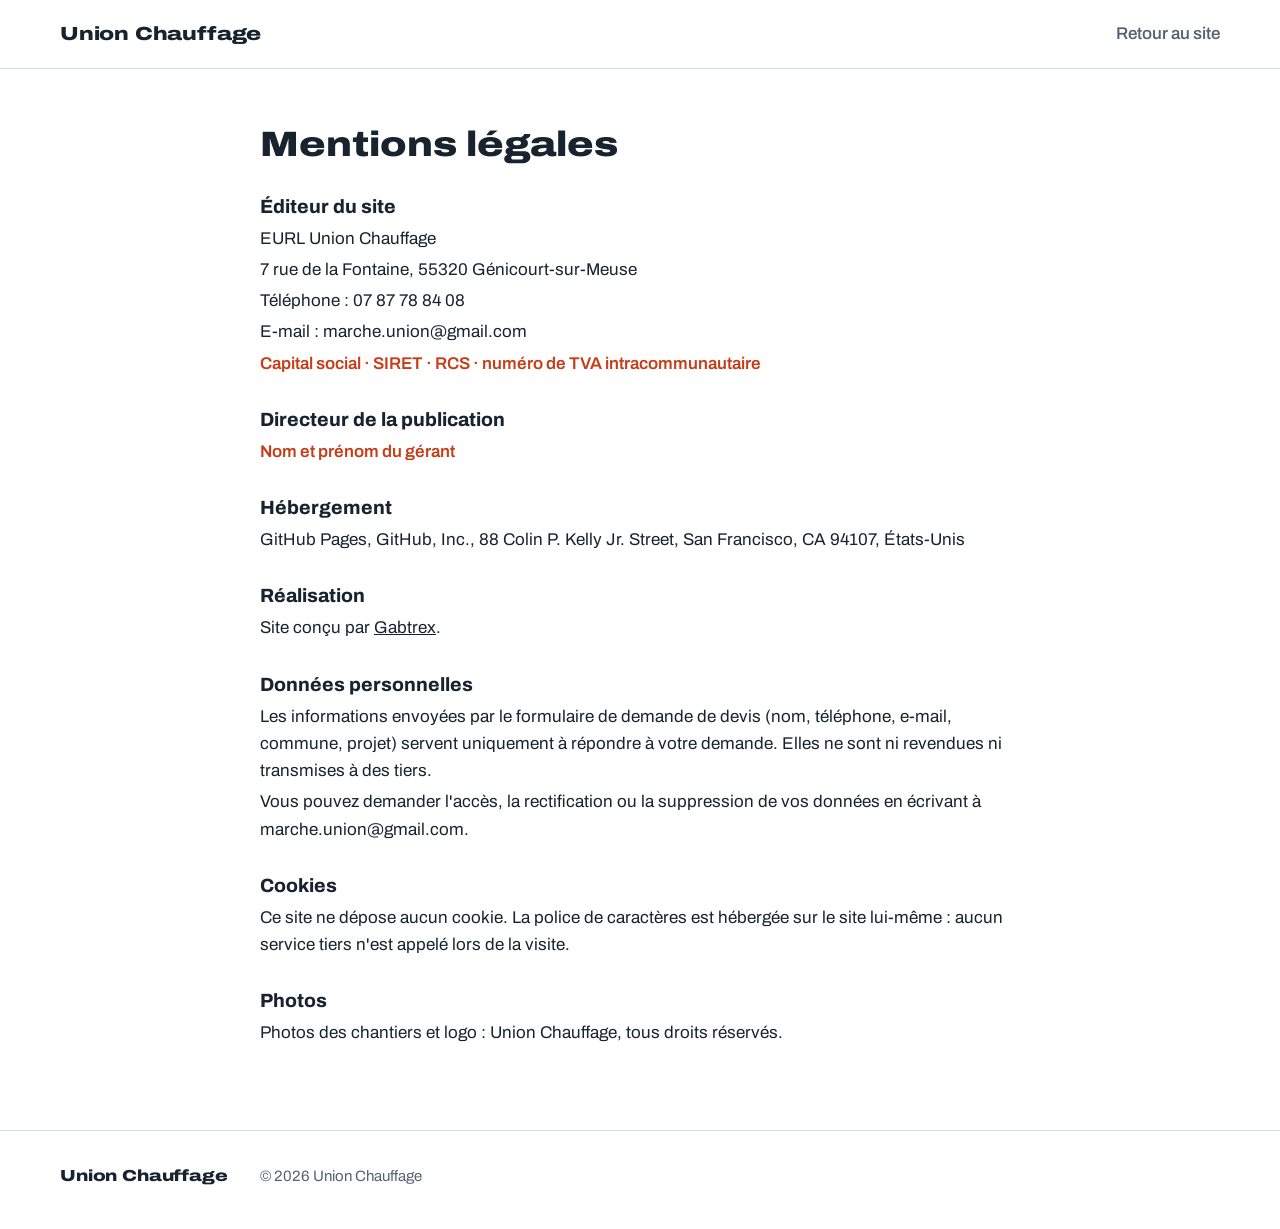
<file: mentions-legales.html>
<!DOCTYPE html>
<html lang="fr">
<head>
  <meta charset="utf-8">
  <meta name="viewport" content="width=device-width, initial-scale=1">
  <title>Mentions légales · Union Chauffage</title>
  <meta name="robots" content="noindex">
  <link rel="stylesheet" href="style.css">
  <style>
    /* --- Page mentions légales --- */
    .legal { padding: 56px 0 80px; max-width: 760px; }
    .legal h1 { font-size: 2.2rem; font-weight: 850; font-stretch: 118%; margin-bottom: 24px; }
    .legal h2 { font-size: 1.2rem; font-weight: 750; margin: 32px 0 8px; }
    .legal p { margin: 4px 0; }
    .todo { color: var(--flame-text); font-weight: 600; } /* à compléter avant la mise en ligne */
  </style>
</head>
<body>

  <!-- --- En-tête --- -->
  <header class="site-header">
    <div class="container header-row">
      <a class="logo" href="index.html">Union Chauffage</a>
      <nav class="nav" style="display:flex"><a href="index.html">Retour au site</a></nav>
    </div>
  </header>

  <!-- --- Contenu (les éléments en rouge sont à compléter avant la mise en ligne) --- -->
  <main class="container legal">
    <h1>Mentions légales</h1>

    <h2>Éditeur du site</h2>
    <p>EURL Union Chauffage</p>
    <p>7 rue de la Fontaine, 55320 Génicourt-sur-Meuse</p>
    <p>Téléphone&nbsp;: 07 87 78 84 08</p>
    <p>E-mail&nbsp;: marche.union@gmail.com</p>
    <p class="todo">Capital social · SIRET · RCS · numéro de TVA intracommunautaire</p>

    <h2>Directeur de la publication</h2>
    <p class="todo">Nom et prénom du gérant</p>

    <h2>Hébergement</h2>
    <p>GitHub Pages, GitHub, Inc., 88 Colin P. Kelly Jr. Street, San Francisco, CA 94107, États-Unis</p>

    <h2>Réalisation</h2>
    <p>Site conçu par <a href="https://gabtrex.github.io" target="_blank" rel="noopener">Gabtrex</a>.</p>

    <h2>Données personnelles</h2>
    <p>Les informations envoyées par le formulaire de demande de devis (nom, téléphone, e-mail, commune, projet) servent uniquement à répondre à votre demande. Elles ne sont ni revendues ni transmises à des tiers.</p>
    <p>Vous pouvez demander l'accès, la rectification ou la suppression de vos données en écrivant à marche.union@gmail.com.</p>

    <h2>Cookies</h2>
    <p>Ce site ne dépose aucun cookie. La police de caractères est hébergée sur le site lui-même&nbsp;: aucun service tiers n'est appelé lors de la visite.</p>

    <h2>Photos</h2>
    <p>Photos des chantiers et logo&nbsp;: Union Chauffage, tous droits réservés.</p>
  </main>

  <!-- --- Pied de page --- -->
  <footer class="site-footer">
    <div class="container footer-row">
      <a class="logo" href="index.html">Union Chauffage</a>
      <span>© 2026 Union Chauffage</span>
    </div>
  </footer>

</body>
</html>
</file>
<file: style.css>
/* --- Police (hébergée en local, aucun appel à Google) --- */
@font-face {
  font-family: "Archivo";
  src: url("fonts/archivo-latin-wdth-normal.woff2") format("woff2");
  font-weight: 100 900;   /* graisse variable */
  font-stretch: 62% 125%; /* largeur variable : étroite → large */
  font-display: swap;
}

/* --- Couleurs & variables --- */
:root {
  --paper: #ffffff;        /* fond principal */
  --frost-50: #edf4f8;     /* fond des sections alternées */
  --ink: #182330;          /* texte principal (bleu ardoise) */
  --slate: #556270;        /* texte secondaire */
  --line: #d3dde5;         /* traits fins */
  --flame: #d4441f;        /* rouge flamme du logo (décor) */
  --flame-text: #c63d18;   /* rouge flamme lisible sur fond clair */
  --flame-dark: #a8320f;   /* rouge au survol */
  --flame-tint: #fbe9e2;   /* fond chaud */
  --ember: #f2902e;        /* orange braise (décor) */
  --frost: #1f6fa8;        /* bleu givre du logo */
  --frost-dark: #1a5c8c;   /* bleu sur fond teinté */
  --frost-tint: #e4f0f8;   /* fond froid */
  --max: 1160px;           /* largeur max du contenu */
  --font: "Archivo", system-ui, -apple-system, "Segoe UI", sans-serif;
  color-scheme: light;
}

/* --- Base --- */
*, *::before, *::after { box-sizing: border-box; }
html { scroll-behavior: smooth; scroll-padding-top: 84px; } /* compense l'en-tête fixe */
body {
  margin: 0;
  background: var(--paper);
  color: var(--ink);
  font-family: var(--font);
  font-size: 17px;
  line-height: 1.6;
  -webkit-font-smoothing: antialiased;
}
main { overflow-x: clip; }
a { color: inherit; }
h1, h2, h3 { margin: 0; line-height: 1.1; }
p { margin: 0; }
.container { width: min(var(--max), 100% - 32px); margin-inline: auto; } /* 16px de marge sur mobile */
:focus-visible { outline: 3px solid var(--frost); outline-offset: 3px; border-radius: 4px; }

/* --- Boutons --- */
.btn {
  display: inline-flex; align-items: center; justify-content: center; gap: 10px;
  min-height: 48px;           /* cible tactile confortable */
  padding: 12px 22px;
  border-radius: 8px;
  border: 2px solid transparent;
  font: inherit; font-weight: 650; font-size: 16px;
  text-decoration: none;
  cursor: pointer;
  transition: background-color .15s, border-color .15s, color .15s;
}
.btn svg { width: 18px; height: 18px; fill: none; stroke: currentColor; stroke-width: 2; stroke-linecap: round; stroke-linejoin: round; }
.btn-primary { background: var(--flame-text); color: #fff; }
.btn-primary:hover { background: var(--flame-dark); }
.btn-ghost { border-color: var(--ink); color: var(--ink); background: transparent; }
.btn-ghost:hover { background: var(--ink); color: #fff; }

/* --- En-tête --- */
.site-header {
  position: sticky; top: 0; z-index: 10;
  background: rgba(255, 255, 255, .94);
  backdrop-filter: blur(8px);
  border-bottom: 1px solid var(--line);
}
.header-row { display: flex; align-items: center; gap: 28px; min-height: 68px; }
.logo {
  display: inline-flex; align-items: center; gap: 10px;
  font-weight: 850; font-stretch: 125%;  /* lettrage façon camionnette d'artisan */
  font-size: 19px; letter-spacing: -.01em;
  text-decoration: none; white-space: nowrap;
}
.logo-mark { width: 32px; height: 32px; flex: none; } /* flamme du logo Union Chauffage */
.nav { display: flex; gap: 24px; margin-left: auto; }
.nav a { text-decoration: none; font-weight: 550; color: var(--slate); }
.nav a:hover { color: var(--ink); }
.btn-call { background: var(--ink); color: #fff; padding: 10px 16px; min-height: 44px; }
.btn-call:hover { background: var(--frost-dark); }

/* --- Accueil --- */
.hero { padding: 64px 0 40px; }
.hero-grid { display: grid; grid-template-columns: 1.45fr 1fr; gap: 56px; align-items: center; }
.hero-kicker { display: block; font-size: 17px; font-weight: 600; font-stretch: 100%; color: var(--slate); margin-bottom: 18px; line-height: 1.4; }
.slogan {
  display: block;
  font-size: clamp(2.3rem, 5.6vw, 4.6rem);
  font-weight: 880; font-stretch: 125%;   /* titre large et lourd */
  letter-spacing: -.025em; line-height: .98;
}
.slogan > span { display: block; }
.warm { color: var(--flame-text); }
.cool { color: var(--frost); }
.lead { margin-top: 28px; max-width: 34em; font-size: 19px; color: var(--ink); }
.hero-actions { display: flex; flex-wrap: wrap; gap: 12px; margin-top: 32px; }

.trust {
  list-style: none; padding: 0; margin: 32px 0 0;
  display: flex; flex-wrap: wrap; gap: 10px 22px; align-items: center;
  font-size: 15px; font-weight: 600; color: var(--slate);
}
.trust-rating { display: inline-flex; align-items: center; gap: 8px; text-decoration: none; color: var(--ink); font-weight: 500; }
.trust-rating:hover span:last-child { text-decoration: underline; }
.stars { color: var(--ember); letter-spacing: 1px; }

/* --- Schéma du reste à charge --- */
.rac-card {
  background: var(--frost-50);
  border-radius: 14px;
  padding: 30px 28px 26px;
  border: 1px solid var(--line);
}
.rac-title { font-size: 20px; font-weight: 800; font-stretch: 104%; margin-bottom: 22px; }
.rac-row { display: grid; gap: 8px; margin-bottom: 16px; }
.rac-label { font-size: 14px; font-weight: 600; color: var(--slate); }
.rac-bar { display: flex; height: 44px; border-radius: 6px; overflow: hidden; background: #fff; }
.seg { display: flex; align-items: center; padding-inline: 12px; font-size: 13px; font-weight: 700; white-space: nowrap; overflow: hidden; }
.seg-total { width: 100%; background: var(--ink); animation: grow .7s ease-out both; }
.seg-aid {
  width: 56%;                                 /* proportion illustrative */
  color: var(--frost-dark);
  background: repeating-linear-gradient(-45deg, var(--frost-tint) 0 8px, #fff 8px 16px);
  border-right: 2px solid var(--frost);
  animation: grow .6s .5s ease-out both;
}
.seg-you { flex: 1; background: var(--flame-text); color: #fff; animation: fade .4s 1s both; }
.rac-text { margin-top: 8px; font-weight: 550; }
.rac-note { margin-top: 12px; font-size: 14px; color: var(--slate); }
.rac-note a { color: var(--frost-dark); font-weight: 600; }

@keyframes grow { from { clip-path: inset(0 100% 0 0); } to { clip-path: inset(0 0 0 0); } }
@keyframes fade { from { opacity: 0; } to { opacity: 1; } }

/* --- Sections --- */
.section { padding: 88px 0; }
.section-frost { background: var(--frost-50); }
.section-title { font-size: clamp(1.75rem, 3.6vw, 2.6rem); font-weight: 850; font-stretch: 118%; letter-spacing: -.02em; }
.section-intro { margin-top: 14px; max-width: 40em; color: var(--slate); font-size: 18px; }

/* --- Prestations --- */
.services { display: grid; grid-template-columns: 1fr 1fr; gap: 48px; margin-top: 48px; }
.service-group { border-top: 4px solid var(--flame); padding-top: 22px; }
.group-cool { border-top-color: var(--frost); }
.service-group h3 { font-size: 22px; font-weight: 800; font-stretch: 112%; margin-bottom: 8px; }
.group-warm h3 { color: var(--flame-text); }
.group-cool h3 { color: var(--frost); }
.service-group dl { margin: 0; }
.service-group dl > div { padding: 16px 0; border-bottom: 1px solid var(--line); }
.service-group dt { font-weight: 700; font-size: 18px; }
.service-group dd { margin: 4px 0 0; color: var(--slate); }
.services-foot { margin-top: 40px; font-size: 18px; max-width: 46em; }

/* --- Étapes (aides) --- */
.steps {
  list-style: none; padding: 0; margin: 52px 0 0;
  display: grid; grid-template-columns: repeat(4, 1fr); gap: 32px;
  counter-reset: step;
  position: relative;
}
.steps li { position: relative; counter-increment: step; }
.steps li:not(:last-child)::after { /* tuyau qui relie une étape à la suivante */
  content: ""; position: absolute; top: 25px; left: 54px; right: -32px; height: 4px;
  background: var(--frost);
}
.steps li:nth-child(2)::after { background: linear-gradient(90deg, var(--frost), var(--flame)); }
.steps li:nth-child(3)::after { background: var(--flame); }
.steps li::before {
  content: counter(step);
  display: grid; place-items: center;
  width: 54px; height: 54px; border-radius: 50%;
  background: #fff; border: 4px solid var(--frost);
  font-weight: 850; font-stretch: 125%; font-size: 22px;
  margin-bottom: 20px; position: relative;
}
.steps li:last-child::before { border-color: var(--flame); color: var(--flame-text); }
.steps h3 { font-size: 19px; font-weight: 750; margin-bottom: 8px; }
.steps p { color: var(--slate); font-size: 16px; }

/* --- Chantiers --- */
.jobs { list-style: none; padding: 0; margin: 48px 0 0; display: grid; grid-template-columns: repeat(3, 1fr); gap: 28px 24px; }
.job figure { margin: 0; }
.job-photo {
  display: block; width: 100%; height: auto;
  aspect-ratio: 1 / 1;      /* photos carrées */
  object-fit: cover;
  border-radius: 10px;
  background: var(--frost-tint); /* fond pendant le chargement */
}
.job figcaption { margin-top: 12px; font-weight: 650; }

/* --- Avis --- */
.reviews { display: grid; grid-template-columns: 1fr 1.3fr; gap: 56px; align-items: start; }
.score { margin-top: 28px; display: flex; align-items: baseline; gap: 14px; }
.score-num { font-size: clamp(4rem, 9vw, 6.5rem); font-weight: 880; font-stretch: 125%; line-height: 1; letter-spacing: -.03em; }
.score .stars { font-size: 26px; }
.score-label { color: var(--slate); margin: 6px 0 24px; }
.reviews-list { display: grid; gap: 20px; }
.review { margin: 0; background: #fff; border-radius: 12px; padding: 26px 28px; border-left: 4px solid var(--ember); }
.review blockquote { margin: 0; font-size: 22px; font-weight: 650; font-stretch: 106%; line-height: 1.3; }
.review figcaption { margin-top: 14px; display: flex; flex-wrap: wrap; gap: 4px 10px; font-size: 15px; color: var(--slate); }
.review figcaption strong { color: var(--ink); }

/* --- Devis & contact --- */
.contact { display: grid; grid-template-columns: 1.35fr 1fr; gap: 64px; align-items: start; }
#quote-form { margin-top: 32px; display: grid; gap: 18px; }
.field-row { display: grid; grid-template-columns: 1fr 1fr; gap: 18px; }
.field { display: grid; gap: 6px; }
.field > span { font-weight: 650; font-size: 15px; }
.field em { font-style: normal; font-weight: 400; color: var(--slate); }
.field input, .field select, .field textarea {
  width: 100%; font: inherit; color: var(--ink);
  padding: 12px 14px; min-height: 48px;
  background: #fff; border: 1.5px solid #b7c4cf; border-radius: 8px;
}
.field textarea { resize: vertical; }
.field input:focus, .field select:focus, .field textarea:focus { outline: none; border-color: var(--frost); box-shadow: 0 0 0 3px var(--frost-tint); }
.field :user-invalid { border-color: var(--flame-text); }
.form-legal { font-size: 14px; color: var(--slate); }
#quote-form .btn { justify-self: start; }
.form-status { font-weight: 600; color: var(--frost-dark); min-height: 1.6em; }

.contact-info { background: var(--ink); color: #fff; border-radius: 14px; padding: 34px 32px; }
.contact-phone { display: block; font-size: clamp(1.8rem, 3vw, 2.3rem); font-weight: 880; font-stretch: 125%; text-decoration: none; letter-spacing: -.01em; }
.contact-mail { display: inline-block; margin-top: 6px; color: #b9d8ee; font-weight: 550; overflow-wrap: anywhere; }
.contact-list { margin: 28px 0 0; display: grid; gap: 18px; }
.contact-list dt { font-size: 14px; font-weight: 700; color: #9fb4c6; }
.contact-list dd { margin: 2px 0 0; }
.contact-list a { color: #b9d8ee; }

/* --- Pied de page --- */
.site-footer { border-top: 1px solid var(--line); padding: 32px 0 40px; font-size: 15px; color: var(--slate); }
.footer-row { display: flex; flex-wrap: wrap; gap: 12px 32px; align-items: center; }
.footer-row .logo { font-size: 16px; color: var(--ink); }
.footer-links { display: flex; flex-wrap: wrap; gap: 8px 24px; margin-left: auto; }

/* --- Barre d'actions mobile --- */
.mobile-bar { display: none; }

/* --- Tablette --- */
@media (max-width: 960px) {
  .nav { display: none; }
  .btn-call { margin-left: auto; }
  .hero { padding: 40px 0 16px; }
  .hero-grid, .reviews, .contact { grid-template-columns: 1fr; gap: 44px; }
  .steps { grid-template-columns: 1fr 1fr; gap: 40px 32px; }
  .steps li::after { display: none; }
}

/* --- Mobile --- */
@media (max-width: 640px) {
  body { font-size: 16px; padding-bottom: 76px; } /* place pour la barre d'actions */
  .header-row { min-height: 60px; }
  .logo { font-size: 17px; }
  .btn-call span { display: none; } /* icône seule, le numéro est dans la barre du bas */
  .btn-call { padding: 10px 12px; }
  .slogan { font-stretch: 112%; font-size: 11vw; } /* plus grand sur téléphone */
  .lead { font-size: 17px; }
  .hero-actions .btn { flex: 1 1 100%; }
  .rac-card { padding: 24px 18px 20px; }
  .section { padding: 64px 0; }
  .services { grid-template-columns: 1fr; gap: 40px; }
  .steps { grid-template-columns: 1fr; gap: 28px; }
  .steps li { display: grid; grid-template-columns: 54px 1fr; column-gap: 18px; }
  .steps li::before { grid-row: span 2; margin: 0; }
  .jobs { grid-template-columns: 1fr; gap: 24px; }
  .field-row { grid-template-columns: 1fr; }
  #quote-form .btn { justify-self: stretch; }
  .contact-info { padding: 28px 22px; }
  .footer-links { margin-left: 0; }

  .mobile-bar {
    display: grid; grid-template-columns: 1fr 1.4fr; gap: 10px;
    position: fixed; left: 0; right: 0; bottom: 0; z-index: 20;
    padding: 10px 16px calc(10px + env(safe-area-inset-bottom));
    background: rgba(255, 255, 255, .96); border-top: 1px solid var(--line);
  }
  .mobile-bar .btn-ghost { background: #fff; }
}

/* --- Animations réduites --- */
@media (prefers-reduced-motion: reduce) {
  html { scroll-behavior: auto; }
  .seg-total, .seg-aid, .seg-you { animation: none; }
}
</file>
